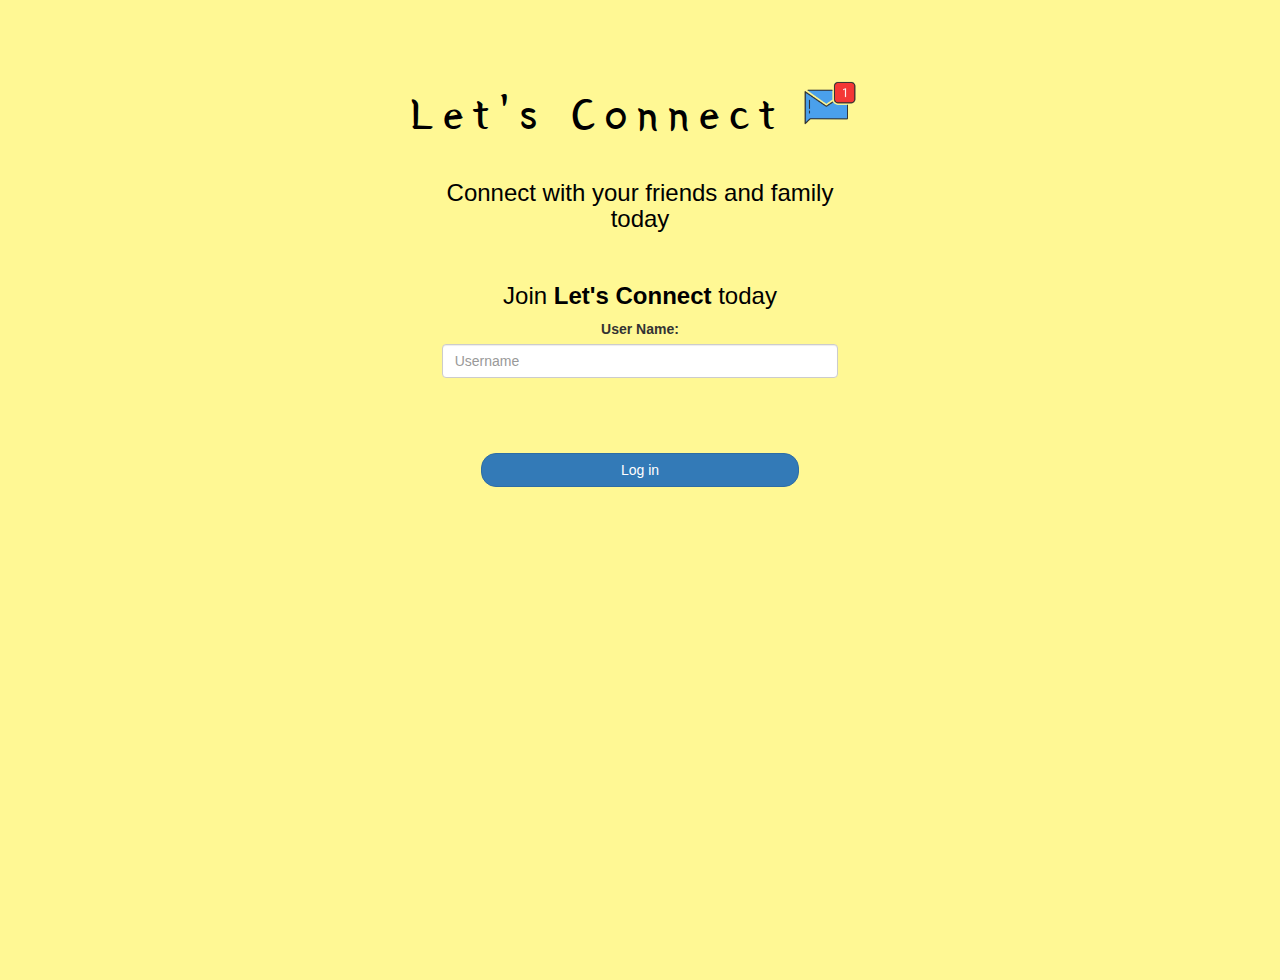
<file: index.html>
<!DOCTYPE html>
<html>
<head>
	<title>Let's Connect</title>
<link href="https://fonts.googleapis.com/css?family=Yeon+Sung&display=swap" rel="stylesheet"><meta name="viewport" content="width=device-width, initial-scale=1">

<link rel="stylesheet" href="https://maxcdn.bootstrapcdn.com/bootstrap/3.4.0/css/bootstrap.min.css">
<script src="https://ajax.googleapis.com/ajax/libs/jquery/3.4.1/jquery.min.js"></script>
<script src="https://maxcdn.bootstrapcdn.com/bootstrap/3.4.0/js/bootstrap.min.js"></script>

<link rel="stylesheet" type="text/css" href="style.css">
<script src="main.js"></script>
</head>
<body>
<center>
	<h1 class="header">	
		Let's Connect<sup>
	<img src="m2.png">
	</sup>
</h1>
	<div class="col-lg-4 col-md-6 col-sm-6 col-xs-11 login_div">
		<h3>Connect with your friends and family today</h3>
        <br>
        <h3>Join <b>Let's Connect</b> today</h3>
        <div class="form-group">
            <label >User Name:</label>
            <input type="text" id="username" class="form-control" placeholder="Username">
          </div><br><br><br>
          <button id="login_button" class="btn btn-primary" onclick="addUser()">Log in</button>
      </div>
      </center>
</body>
</html>
</file>
<file: style.css>
html, body
{
  height: 100%;
  margin: 0;
}

body
{
background-image: linear-gradient(to right top, #fff894, #fff894, #fff894, #fff894, #fff894);
}

.header
{
	color: black;font-family: 'Yeon Sung';font-size: 45px;letter-spacing: 10px;margin-top: 80px;
}
.header img
{
	width: 80px;margin-left: -15px;
}

.login_div
{
float: none;border-radius: 15px;
}

.logo
{
	width: 80px;margin-top: 30px;border-radius: 40px;
}

#login_button
{
	width: 80%;border-radius: 15px;
}

.room_name
{
	cursor: pointer;
	font-size: 20px;
}


#logout
{
	font-size: 20px; float: right;
}


#output
{
	padding: 10px; width:80%;background: rgba(255,255,255,0.8);border-radius: 15px;
}

.input_div_room_page
{
	width: 80%;
}

.input_div label
{
	color: white;font-size: 20px;
}


.input_div_message_page
{
	position: fixed;bottom: 0px;width: 100%;background: rgba(255,255,255,0.8);
}
.input_div_message_page label
{
	color: black;
}
.input_div_message_page #msg
{
	width: 80%;
}
.input_div_message_page button
{
	margin-top: 15px;
	width: 50%; 
}
.color_white
{
	color: white
}

.user_tick
{
	width:20px;
}
.message_h4
{
	padding-left:5px;color:grey;
}
h3
{
	color: #000;
}
#username
{
	color: black;
}
</file>
